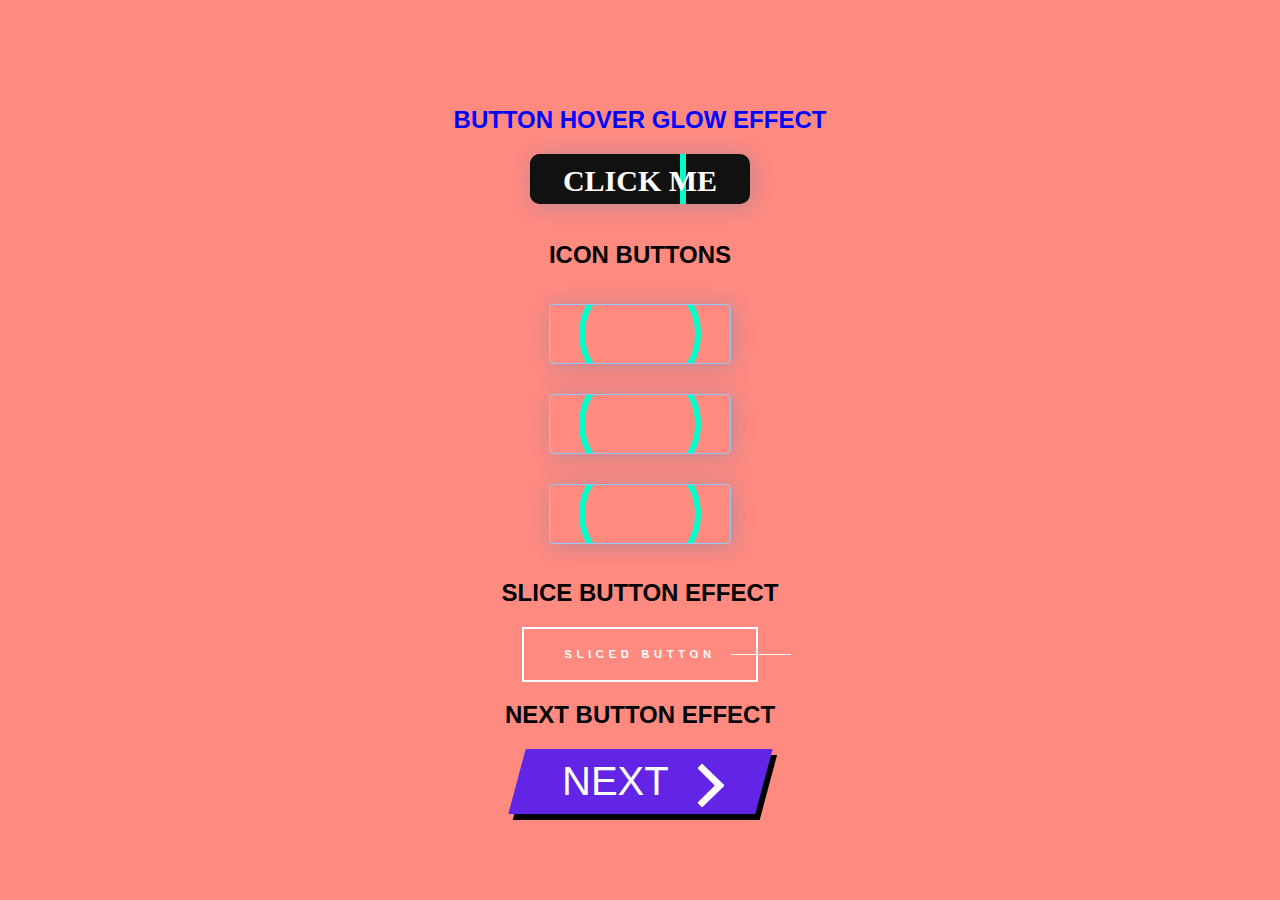
<file: Buttons.html>
<!DOCTYPE html>
<html>
    <head>
        <link rel="stylesheet" href="style1.css">
    </head>
<body>
    

<h2 style="color:blue"> Button Hover Glow Effect</h2>
<button class="glow-on-hover" type="button">CLICK ME</button><br>
<h2> Icon Buttons</h2>
<link href="//maxcdn.bootstrapcdn.com/font-awesome/4.1.0/css/font-awesome.min.css" rel="stylesheet">
<link href='https://fonts.googleapis.com/css?family=Lato' rel='stylesheet' type='text/css'>
<button class="btn btn-1 btn-sep icon-info"></button>
<button class="btn btn-2 btn-sep icon-cart"></button>

<button class="btn btn-4 btn-sep icon-send"></button>
<h2>Slice Button effect</h2>
<a class="btn-slice" href="#">
  <div class="top"><span>Sliced Button</span></div>
  <div class="bottom"><span>Sliced Button</span></div>
</a>

<h2> Next Button Effect</h2>
<div class="wrapper">
  <a class="cta" href="#">
    <span>NEXT</span>
    <span>
      <svg width="66px" height="43px" viewBox="0 0 66 43" version="1.1" xmlns="http://www.w3.org/2000/svg" xmlns:xlink="http://www.w3.org/1999/xlink">
        <g id="arrow" stroke="none" stroke-width="1" fill="none" fill-rule="evenodd">
          <path class="one" d="M40.1543933,3.89485454 L43.9763149,0.139296592 C44.1708311,-0.0518420739 44.4826329,-0.0518571125 44.6771675,0.139262789 L65.6916134,20.7848311 C66.0855801,21.1718824 66.0911863,21.8050225 65.704135,22.1989893 C65.7000188,22.2031791 65.6958657,22.2073326 65.6916762,22.2114492 L44.677098,42.8607841 C44.4825957,43.0519059 44.1708242,43.0519358 43.9762853,42.8608513 L40.1545186,39.1069479 C39.9575152,38.9134427 39.9546793,38.5968729 40.1481845,38.3998695 C40.1502893,38.3977268 40.1524132,38.395603 40.1545562,38.3934985 L56.9937789,21.8567812 C57.1908028,21.6632968 57.193672,21.3467273 57.0001876,21.1497035 C56.9980647,21.1475418 56.9959223,21.1453995 56.9937605,21.1432767 L40.1545208,4.60825197 C39.9574869,4.41477773 39.9546013,4.09820839 40.1480756,3.90117456 C40.1501626,3.89904911 40.1522686,3.89694235 40.1543933,3.89485454 Z" fill="#FFFFFF"></path>
          <path class="two" d="M20.1543933,3.89485454 L23.9763149,0.139296592 C24.1708311,-0.0518420739 24.4826329,-0.0518571125 24.6771675,0.139262789 L45.6916134,20.7848311 C46.0855801,21.1718824 46.0911863,21.8050225 45.704135,22.1989893 C45.7000188,22.2031791 45.6958657,22.2073326 45.6916762,22.2114492 L24.677098,42.8607841 C24.4825957,43.0519059 24.1708242,43.0519358 23.9762853,42.8608513 L20.1545186,39.1069479 C19.9575152,38.9134427 19.9546793,38.5968729 20.1481845,38.3998695 C20.1502893,38.3977268 20.1524132,38.395603 20.1545562,38.3934985 L36.9937789,21.8567812 C37.1908028,21.6632968 37.193672,21.3467273 37.0001876,21.1497035 C36.9980647,21.1475418 36.9959223,21.1453995 36.9937605,21.1432767 L20.1545208,4.60825197 C19.9574869,4.41477773 19.9546013,4.09820839 20.1480756,3.90117456 C20.1501626,3.89904911 20.1522686,3.89694235 20.1543933,3.89485454 Z" fill="#FFFFFF"></path>
          <path class="three" d="M0.154393339,3.89485454 L3.97631488,0.139296592 C4.17083111,-0.0518420739 4.48263286,-0.0518571125 4.67716753,0.139262789 L25.6916134,20.7848311 C26.0855801,21.1718824 26.0911863,21.8050225 25.704135,22.1989893 C25.7000188,22.2031791 25.6958657,22.2073326 25.6916762,22.2114492 L4.67709797,42.8607841 C4.48259567,43.0519059 4.17082418,43.0519358 3.97628526,42.8608513 L0.154518591,39.1069479 C-0.0424848215,38.9134427 -0.0453206733,38.5968729 0.148184538,38.3998695 C0.150289256,38.3977268 0.152413239,38.395603 0.154556228,38.3934985 L16.9937789,21.8567812 C17.1908028,21.6632968 17.193672,21.3467273 17.0001876,21.1497035 C16.9980647,21.1475418 16.9959223,21.1453995 16.9937605,21.1432767 L0.15452076,4.60825197 C-0.0425130651,4.41477773 -0.0453986756,4.09820839 0.148075568,3.90117456 C0.150162624,3.89904911 0.152268631,3.89694235 0.154393339,3.89485454 Z" fill="#FFFFFF"></path>
        </g>
      </svg>
    </span> 
  </a>
</div>
</div>

</body>
</html>
</file>
<file: style1.css>
html,
body {
    margin: 0;
    padding: 0;
    width: 100%;
    height: 100vh;
   /* display: flex;
    flex-direction: row;
    justify-content: center;
    align-items: center;
    */
    background: #000;
}

.glow-on-hover {
    width: 220px;
    height: 50px;
    border: none;
    outline: none;
    color: #fff;
    background: #111;
    cursor: pointer;
    position: relative;
    z-index: 0;
    border-radius: 10px;
}

.glow-on-hover:before {
    content: '';
    background: linear-gradient(45deg, #ff0000, #ff7300, #fffb00, #48ff00, #00ffd5, #002bff, #7a00ff, #ff00c8, #ff0000);
    position: absolute;
    top: -2px;
    left:-2px;
    background-size: 400%;
    z-index: -1;
    filter: blur(5px);
    width: calc(100% + 4px);
    height: calc(100% + 4px);
    animation: glowing 20s linear infinite;
    opacity: 0;
    transition: opacity .3s ease-in-out;
    border-radius: 10px;
}

.glow-on-hover:active {
    color: #000
}

.glow-on-hover:active:after {
    background: transparent;
}

.glow-on-hover:hover:before {
    opacity: 1;
}

.glow-on-hover:after {
    z-index: -1;
    content: '';
    position: absolute;
    width: 100%;
    height: 100%;
    background: #111;
    left: 0;
    top: 0;
    border-radius: 10px;
}

@keyframes glowing {
    0% { background-position: 0 0; }
    50% { background-position: 400% 0; }
    100% { background-position: 0 0; }
}

/* General button style */
.btn {
  border: none;
  font-family: 'Lato';
  font-size: inherit;
  color: inherit;
  background: none;
  cursor: pointer;
  padding: 25px 80px;
  display: inline-block;
  margin: 15px 30px;
  text-transform: uppercase;
  letter-spacing: 1px;
  font-weight: 700;
  outline: none;
  position: relative;
  -webkit-transition: all 0.3s;
  -moz-transition: all 0.3s;
  transition: all 0.3s;
}

.btn:after {
  content: '';
  position: absolute;
  z-index: -1;
  -webkit-transition: all 0.3s;
  -moz-transition: all 0.3s;
  transition: all 0.3s;
}

/* Pseudo elements for icons */
.btn:before {
  font-family: 'FontAwesome';
  speak: none;
  font-style: normal;
  font-weight: normal;
  font-variant: normal;
  text-transform: none;
  line-height: 1;
  position: relative;
  -webkit-font-smoothing: antialiased;
}


/* Icon separator */
.btn-sep {
  padding: 25px 60px 25px 120px;
}

.btn-sep:before {
  background: rgba(0,0,0,0.15);
}

/* Button 1 */
.btn-1 {
  background: #3498db;
  color: #fff;
}

.btn-1:hover {
  background: #2980b9;
}

.btn-1:active {
  background: #2980b9;
  top: 2px;
}

.btn-1:before {
  position: absolute;
  height: 100%;
  left: 0;
  top: 0;
  line-height: 3;
  font-size: 140%;
  width: 60px;
}

/* Button 2 */
.btn-2 {
  background: #2ecc71;
  color: #fff;
}

.btn-2:hover {
  background: #27ae60;
}

.btn-2:active {
  background: #27ae60;
  top: 2px;
}

.btn-2:before {
  position: absolute;
  height: 100%;
  left: 0;
  top: 0;
  line-height: 3;
  font-size: 140%;
  width: 60px;
}

/* Button 3 */
.btn-3 {
  background: #e74c3c;
  color: #fff;
}

.btn-3:hover {
  background: #c0392b;
}

.btn-3:active {
  background: #c0392b;
  top: 2px;
}

.btn-3:before {
  position: absolute;
  height: 100%;
  left: 0;
  top: 0;
  line-height: 3;
  font-size: 140%;
  width: 60px;
}

/* Button 3 */
.btn-4 {
  background: #34495e;
  color: #fff;
}

.btn-4:hover {
  background: #2c3e50;
}

.btn-4:active {
  background: #2c3e50;
  top: 2px;
}

.btn-4:before {
  position: absolute;
  height: 100%;
  left: 0;
  top: 0;
  line-height: 3;
  font-size: 140%;
  width: 60px;
}

/* Icons */

.icon-cart:before {
  content: "\f07a";
}

.icon-heart:before {
  content: "\f55a";
}

.icon-info:before {
  content: "\f05a";
}

.icon-send:before {
  content: "\f1d8";
}
@import 'https://fonts.googleapis.com/css?family=Open+Sans+Condensed:300';

html,
body {
  width: 100%;
  height: 100%;
  overflow: hidden;
  margin: 0;
  display: flex;
  flex-direction: column;
  flex-wrap: wrap;
  font-family: 'Open Sans Condensed', sans-serif;
}

div[class*=box] {
  height: 33.33%;
  width: 100%; 
  display: flex;
  justify-content: center;
  align-items: center;
}

.box-1 { background-color: #FF6766; }
.box-2 { background-color: #3C3C3C; }
.box-3 { background-color: #66A182; }

.btn {
  line-height: 50px;
  height: 50px;
  text-align: center;
  width: 250px;
  cursor: pointer;
}

/* 
========================
      BUTTON ONE
========================
*/
.btn-one {
  color: #FFF;
  transition: all 0.3s;
  position: relative;
}
.btn-one span {
  transition: all 0.3s;
}
.btn-one::before {
  content: '';
  position: absolute;
  bottom: 0;
  left: 0;
  width: 100%;
  height: 100%;
  z-index: 1;
  opacity: 0;
  transition: all 0.3s;
  border-top-width: 1px;
  border-bottom-width: 1px;
  border-top-style: solid;
  border-bottom-style: solid;
  border-top-color: rgba(255,255,255,0.5);
  border-bottom-color: rgba(255,255,255,0.5);
  transform: scale(0.1, 1);
}
.btn-one:hover span {
  letter-spacing: 2px;
}
.btn-one:hover::before {
  opacity: 1; 
  transform: scale(1, 1); 
}
.btn-one::after {
  content: '';
  position: absolute;
  bottom: 0;
  left: 0;
  width: 100%;
  height: 100%;
  z-index: 1;
  transition: all 0.3s;
  background-color: rgba(255,255,255,0.1);
}
.btn-one:hover::after {
  opacity: 0; 
  transform: scale(0.1, 1);
}


/* 
========================
      BUTTON TWO
========================
*/
.btn-two {
  color: #FFF;
  transition: all 0.5s;
  position: relative; 
}
.btn-two span {
  z-index: 2; 
  display: block;
  position: absolute;
  width: 100%;
  height: 100%; 
}
.btn-two::before {
  content: '';
  position: absolute;
  top: 0;
  left: 0;
  width: 100%;
  height: 100%;
  z-index: 1;
  transition: all 0.5s;
  border: 1px solid rgba(255,255,255,0.2);
  background-color: rgba(255,255,255,0.1);
}
.btn-two::after {
  content: '';
  position: absolute;
  top: 0;
  left: 0;
  width: 100%;
  height: 100%;
  z-index: 1;
  transition: all 0.5s;
  border: 1px solid rgba(255,255,255,0.2);
  background-color: rgba(255,255,255,0.1);
}
.btn-two:hover::before {
  transform: rotate(-45deg);
  background-color: rgba(255,255,255,0);
}
.btn-two:hover::after {
  transform: rotate(45deg);
  background-color: rgba(255,255,255,0);
}


/* 
========================
      BUTTON THREE
========================
*/
.btn-three {
  color: #FFF;
  transition: all 0.5s;
  position: relative;
}
.btn-three::before {
  content: '';
  position: absolute;
  top: 0;
  left: 0;
  width: 100%;
  height: 100%;
  z-index: 1;
  background-color: rgba(255,255,255,0.1);
  transition: all 0.3s;
}
.btn-three:hover::before {
  opacity: 0 ;
  transform: scale(0.5,0.5);
}
.btn-three::after {
  content: '';
  position: absolute;
  top: 0;
  left: 0;
  width: 100%;
  height: 100%;
  z-index: 1;
  opacity: 0;
  transition: all 0.3s;
  border: 1px solid rgba(255,255,255,0.5);
  transform: scale(1.2,1.2);
}
.btn-three:hover::after {
  opacity: 1;
  transform: scale(1,1);
}
@import url('https://fonts.googleapis.com/css?family=Lato:100&display=swap');

body, html {
  width: 100%;
  height: 100%;
  margin: 0;
  padding: 0;
  background: #5CA4EA;
  overflow: hidden;
  font-family: 'Lato', sans-serif;
}

.container {
  width: 400px;
  height: 400px;
  position: absolute;
  left: 50%;
  top: 50%;
  transform: translate(-50%, -50%);
  display: flex;
  justify-content: center;
  align-items: center;
}

.center {
  width: 180px;
  height: 60px;
  position: absolute;
}

.btn {
  width: 180px;
  height: 60px;
  cursor: pointer;
  background: transparent;
  border: 1px solid #91C9FF;
  outline: none;
  transition: 1s ease-in-out;
}

svg {
  position: absolute;
  left: 0;
  top: 0;
  fill: none;
  stroke: #fff;
  stroke-dasharray: 150 480;
  stroke-dashoffset: 150;
  transition: 1s ease-in-out;
}

.btn:hover {
  transition: 1s ease-in-out;
  background: #4F95DA;
}

.btn:hover svg {
  stroke-dashoffset: -480;
}

.btn span {
  color: white;
  font-size: 18px;
  font-weight: 100;
}
@import url('https://fonts.googleapis.com/css?family=Source+Code+Pro:200,900');

:root {
  --text-color: hsla(210, 50%, 85%, 1);
  --shadow-color: hsla(210, 40%, 52%, .4);
  --btn-color: hsl(210, 80%, 42%);
  --bg-color: #141218;
}

* {
  box-sizing: border-box;
}

html, body {
  width: 100%;
  height: 100%;
  display: flex;
  align-items: center;
  justify-content: center;
  background-color: var(--bg-color);
}

button {
  position:relative;
  padding: 10px 20px;  
  border: none;
  background: none;
  cursor: pointer;
  
  font-family: "Source Code Pro";
  font-weight: 900;
  text-transform: uppercase;
  font-size: 30px;  
  color: var(--text-color);
  
  background-color: var(--btn-color);
  box-shadow: var(--shadow-color) 2px 2px 22px;
  border-radius: 4px; 
  z-index: 0;  
  overflow: hidden;   
}

button:focus {
  outline-color: transparent;
  box-shadow: var(--btn-color) 2px 2px 22px;
}

.right::after, button::after {
  content: var(--content);
  display: block;
  position: absolute;
  white-space: nowrap;
  padding: 40px 40px;
  pointer-events:none;
}

button::after{
  font-weight: 200;
  top: -30px;
  left: -20px;
} 

.right, .left {
  position: absolute;
  width: 100%;
  height: 100%;
  top: 0;
}
.right {
  left: 66%;
}
.left {
  right: 66%;
}
.right::after {
  top: -30px;
  left: calc(-66% - 20px);
  
  background-color: var(--bg-color);
  color:transparent;
  transition: transform .4s ease-out;
  transform: translate(0, -90%) rotate(0deg)
}

button:hover .right::after {
  transform: translate(0, -47%) rotate(0deg)
}

button .right:hover::after {
  transform: translate(0, -50%) rotate(-7deg)
}

button .left:hover ~ .right::after {
  transform: translate(0, -50%) rotate(7deg)
}

/* bubbles */
button::before {
  content: '';
  pointer-events: none;
  opacity: .6;
  background:
    radial-gradient(circle at 20% 35%,  transparent 0,  transparent 2px, var(--text-color) 3px, var(--text-color) 4px, transparent 4px),
    radial-gradient(circle at 75% 44%, transparent 0,  transparent 2px, var(--text-color) 3px, var(--text-color) 4px, transparent 4px),
    radial-gradient(circle at 46% 52%, transparent 0, transparent 4px, var(--text-color) 5px, var(--text-color) 6px, transparent 6px);

  width: 100%;
  height: 300%;
  top: 0;
  left: 0;
  position: absolute;
  animation: bubbles 5s linear infinite both;
}

@keyframes bubbles {
  from {
    transform: translate();
  }
  to {
    transform: translate(0, -66.666%);
  }
}


/*--Global Styles--*/
@import url('https://fonts.googleapis.com/css?family=Fjalla+One'); 

body {
  background-color: #ff8a80;
  font-family: 'Fjalla One', sans-serif;
  text-transform: uppercase;
  height: 95vh;
  display: -webkit-box;
  display: -ms-flexbox;
  display: flex;
  -webkit-box-pack: center;
  -ms-flex-pack: center;
  justify-content: center;
  -webkit-box-align: center;
  -ms-flex-align: center;
  align-items: center;
}

/*--Button Styles--*/
.btn-slice {
  padding: 1.2rem 2.5rem;
  border: 2px solid #ffffff;
  border-radius: 0rem;
  color: #ffffff;
  font-size: 0.6875rem;
  font-weight: 700;
  letter-spacing: 0.3rem;
  position: relative;
  
  -webkit-transition: all 1000ms cubic-bezier(0.890, 0, 0.140, 1); /* older webkit */
  -webkit-transition: all 1000ms cubic-bezier(0.890, -0.170, 0.140, 1.225); 
  -moz-transition: all 1000ms cubic-bezier(0.890, -0.170, 0.140, 1.225); 
  -o-transition: all 1000ms cubic-bezier(0.890, -0.170, 0.140, 1.225); 
  transition: all 1000ms cubic-bezier(0.890, -0.170, 0.140, 1.225); /* custom */

  -webkit-transition-timing-function: cubic-bezier(0.890, 0, 0.140, 1); /* older webkit */
  -webkit-transition-timing-function: cubic-bezier(0.890, -0.170, 0.140, 1.225); 
  -moz-transition-timing-function: cubic-bezier(0.890, -0.170, 0.140, 1.225); 
  -o-transition-timing-function: cubic-bezier(0.890, -0.170, 0.140, 1.225); 
  transition-timing-function: cubic-bezier(0.890, -0.170, 0.140, 1.225); /* custom */
}

.btn-slice .top  {
  position: relative;
  height: 6px;
  overflow: hidden;
  top: 0;
  -webkit-transition: all 300ms cubic-bezier(1.000, 0, 0.025, 1); /* older webkit */
  -webkit-transition: all 300ms cubic-bezier(1.000, -0.055, 0.025, 1.040); 
  -moz-transition: all 300ms cubic-bezier(1.000, -0.055, 0.025, 1.040); 
  -o-transition: all 300ms cubic-bezier(1.000, -0.055, 0.025, 1.040); 
  transition: all 300ms cubic-bezier(1.000, -0.055, 0.025, 1.040); /* custom */

  -webkit-transition-timing-function: cubic-bezier(1.000, 0, 0.025, 1); /* older webkit */
  -webkit-transition-timing-function: cubic-bezier(1.000, -0.055, 0.025, 1.040); 
  -moz-transition-timing-function: cubic-bezier(1.000, -0.055, 0.025, 1.040); 
  -o-transition-timing-function: cubic-bezier(1.000, -0.055, 0.025, 1.040); 
  transition-timing-function: cubic-bezier(1.000, -0.055, 0.025, 1.040); /* custom */
  
  -webkit-transition-delay:0.35s;     
  -moz-transition-delay::0.35s; 
  -ms-transition-delay::0.35s;     
  -o-transition-delay::0.35s;     
  transition-delay::0.35s;
}

.btn-slice .bottom  {
  position: relative;
  height: 6px;
  overflow: hidden;
  bottom: 0;
  -webkit-transition: all 300ms cubic-bezier(1.000, 0, 0.025, 1); /* older webkit */
  -webkit-transition: all 300ms cubic-bezier(1.000, -0.055, 0.025, 1.040); 
  -moz-transition: all 300ms cubic-bezier(1.000, -0.055, 0.025, 1.040); 
  -o-transition: all 300ms cubic-bezier(1.000, -0.055, 0.025, 1.040); 
  transition: all 300ms cubic-bezier(1.000, -0.055, 0.025, 1.040); /* custom */

  -webkit-transition-timing-function: cubic-bezier(1.000, 0, 0.025, 1); /* older webkit */
  -webkit-transition-timing-function: cubic-bezier(1.000, -0.055, 0.025, 1.040); 
  -moz-transition-timing-function: cubic-bezier(1.000, -0.055, 0.025, 1.040); 
  -o-transition-timing-function: cubic-bezier(1.000, -0.055, 0.025, 1.040); 
  transition-timing-function: cubic-bezier(1.000, -0.055, 0.025, 1.040); /* custom */
  
  -webkit-transition-delay:0.35s;     
  -moz-transition-delay::0.35s; 
  -ms-transition-delay::0.35s;     
  -o-transition-delay::0.35s;     
  transition-delay::0.35s;
}

.btn-slice .bottom span {
  top: -6px;
  position: absolute;
  left: 0;
}

.btn-slice:hover .top {
  top: -5px;
  -webkit-transition-delay:0.35s;     
  -moz-transition-delay::0.35s; 
  -ms-transition-delay::0.35s;     
  -o-transition-delay::0.35s;     
  transition-delay::0.35s; 
}

.btn-slice:hover .bottom {
  bottom: -5px;
  -webkit-transition-delay:0.35s;     
  -moz-transition-delay::0.35s; 
  -ms-transition-delay::0.35s;     
  -o-transition-delay::0.35s;     
  transition-delay::0.35s; 
}
.btn-slice:hover, .btn-slice:focus, .btn-slice:active {
  margin-left: 10px;
}
.btn-slice:before{
  content: '';
  height: 1px;
  width: 60px;
  background-color: #ffffff;
  position: absolute;
  margin-top: 6px;
  right: -35px;
  
  -webkit-transition: all 1000ms cubic-bezier(0.890, 0, 0.140, 1); /* older webkit */
  -webkit-transition: all 1000ms cubic-bezier(0.890, -0.170, 0.140, 1.225); 
  -moz-transition: all 1000ms cubic-bezier(0.890, -0.170, 0.140, 1.225); 
  -o-transition: all 1000ms cubic-bezier(0.890, -0.170, 0.140, 1.225); 
  transition: all 1000ms cubic-bezier(0.890, -0.170, 0.140, 1.225); /* custom */

  -webkit-transition-timing-function: cubic-bezier(0.890, 0, 0.140, 1); /* older webkit */
  -webkit-transition-timing-function: cubic-bezier(0.890, -0.170, 0.140, 1.225); 
  -moz-transition-timing-function: cubic-bezier(0.890, -0.170, 0.140, 1.225); 
  -o-transition-timing-function: cubic-bezier(0.890, -0.170, 0.140, 1.225); 
  transition-timing-function: cubic-bezier(0.890, -0.170, 0.140, 1.225); /* custom */
}
.btn-slice:hover:before{
  width: 130%;
}

@import url('https://fonts.googleapis.com/css?family=Poppins:900i');

* {
  box-sizing: border-box;
}

body {
  height: 100vh;
  display: flex;
  justify-content: center;
  align-items: center;
}

.wrapper {
  display: flex;
  justify-content: center;
}

.cta {
    display: flex;
    padding: 10px 45px;
    text-decoration: none;
    font-family: 'Poppins', sans-serif;
    font-size: 40px;
    color: white;
    background: #6225E6;
    transition: 1s;
    box-shadow: 6px 6px 0 black;
    transform: skewX(-15deg);
}

.cta:focus {
   outline: none; 
}

.cta:hover {
    transition: 0.5s;
    box-shadow: 10px 10px 0 #FBC638;
}

.cta span:nth-child(2) {
    transition: 0.5s;
    margin-right: 0px;
}

.cta:hover  span:nth-child(2) {
    transition: 0.5s;
    margin-right: 45px;
}

  span {
    transform: skewX(15deg) 
  }

  span:nth-child(2) {
    width: 20px;
    margin-left: 30px;
    position: relative;
    top: 12%;
  }
  
/**************SVG****************/

path.one {
    transition: 0.4s;
    transform: translateX(-60%);
}

path.two {
    transition: 0.5s;
    transform: translateX(-30%);
}

.cta:hover path.three {
    animation: color_anim 1s infinite 0.2s;
}

.cta:hover path.one {
    transform: translateX(0%);
    animation: color_anim 1s infinite 0.6s;
}

.cta:hover path.two {
    transform: translateX(0%);
    animation: color_anim 1s infinite 0.4s;
}

/* SVG animations */

@keyframes color_anihtml, body {
  height: 100%;
}

.wrap {
  height: 100%;
  display: flex;
  align-items: center;
  justify-content: center;
}

.button {
  min-width: 300px;
  min-height: 60px;
  font-family: 'Nunito', sans-serif;
  font-size: 22px;
  text-transform: uppercase;
  letter-spacing: 1.3px;
  font-weight: 700;
  color: #313133;
  background: #4FD1C5;
background: linear-gradient(90deg, rgba(129,230,217,1) 0%, rgba(79,209,197,1) 100%);
  border: none;
  border-radius: 1000px;
  box-shadow: 12px 12px 24px rgba(79,209,197,.64);
  transition: all 0.3s ease-in-out 0s;
  cursor: pointer;
  outline: none;
  position: relative;
  padding: 10px;
  }

button::before {
content: '';
  border-radius: 1000px;
  min-width: calc(300px + 12px);
  min-height: calc(60px + 12px);
  border: 6px solid #00FFCB;
  box-shadow: 0 0 60px rgba(0,255,203,.64);
  position: absolute;
  top: 50%;
  left: 50%;
  transform: translate(-50%, -50%);
  opacity: 0;
  transition: all .3s ease-in-out 0s;
}

.button:hover, .button:focus {
  color: #313133;
  transform: translateY(-6px);
}

button:hover::before, button:focus::before {
  opacity: 1;
}

button::after {
  content: '';
  width: 30px; height: 30px;
  border-radius: 100%;
  border: 6px solid #00FFCB;
  position: absolute;
  z-index: -1;
  top: 50%;
  left: 50%;
  transform: translate(-50%, -50%);
  animation: ring 1.5s infinite;
}

button:hover::after, button:focus::after {
  animation: none;
  display: none;
}

@keyframes ring {
  0% {
    width: 30px;
    height: 30px;
    opacity: 1;
  }
  100% {
    width: 300px;
    height: 300px;
    opacity: 0;
  }
} {
    0% {
        fill: white;
    }
    50% {
        fill: #FBC638;
    }
    100% {
        fill: white;
    }
}
</file>
